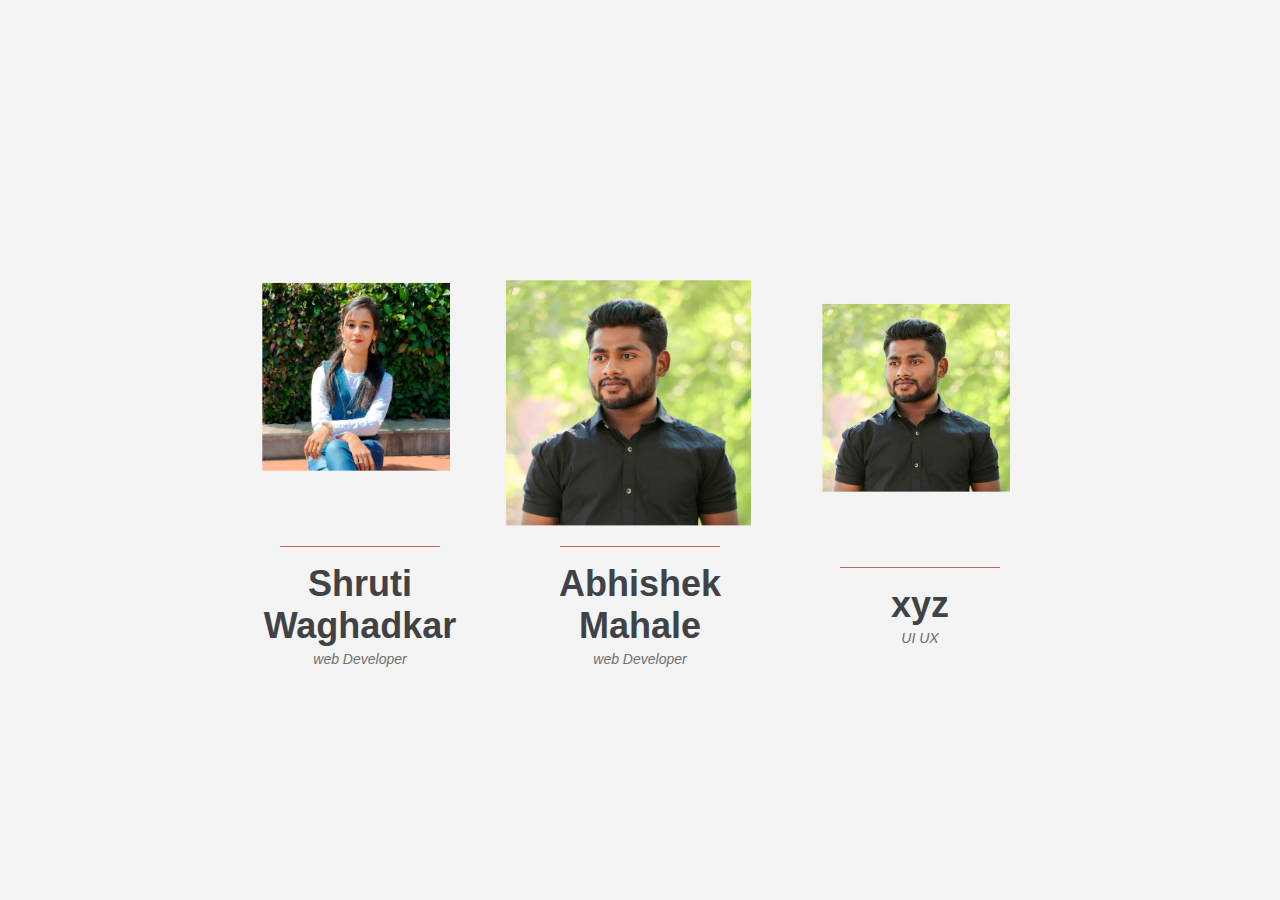
<file: about.html>
<!DOCTYPE html>
<html lang="en">
<head>
    <meta charset="UTF-8">
    <meta http-equiv="X-UA-Compatible" content="IE=edge">
    <meta name="viewport" content="width=device-width, initial-scale=1.0">
    <title>Document</title>
    <link rel="stylesheet" href="public/css/about.css">
</head>

<body> 
    <div class="person">
        <div class="container">
          <div class="container-inner">
            
            <img
              class="img img1"
              src="./public/images/developers/shruti.jpg"
            />
          </div>
        </div>
        <div class="divider"></div>
        <div class="name">Shruti Waghadkar</div>
        <div class="title">web Developer</div>
      </div>
      <div class="person">
        <div class="container">
          <div class="container-inner">
           
            <img
              class="img img2"
              src="./public/images/developers/abhi.jpg"
            />
          </div>
        </div>
        <div class="divider"></div>
        <div class="name">Abhishek Mahale</div>
        <div class="title">web Developer</div>
      </div>
      <div class="person">
        <div class="container">
          <div class="container-inner">
            
            <img
              class="img img3"
              src="./public/images/developers/abhi.jpg"
            />
          </div>
        </div>
        <div class="divider"></div>
        <div class="name">xyz</div>
        <div class="title">UI UX</div>
      </div>
</body>
</html>
</file>
<file: public/css/about.css>
@import url("https://fonts.googleapis.com/css2?family=Merriweather:wght@900&family=Sumana:wght@700&display=swap");
body {
  align-items: center;
  background-color: #f2f4f5;
  display: flex;
  font-family: "Merriweather", serif;
  flex-wrap: wrap;
  justify-content: center;
  height: 100vh;
  margin: 0;
}
.person {
  align-items: center;
  display: flex;
  flex-direction: column;
  width: 280px;
}
.container {
  border-radius: 50%;
  height: 312px;
  -webkit-tap-highlight-color: transparent;
  transform: scale(0.48);
  transition: transform 250ms cubic-bezier(0.4, 0, 0.2, 1);
  width: 400px;
}

.container:hover {
  transform: scale(0.54);
}
.container-inner {
  
  position: relative;
  transform-origin: 50%;
  top: -200px;
}

.img {
  pointer-events: none;
  position: relative;
  transform: translateY(20px) scale(1.15);
  transform-origin: 50% bottom;
  transition: transform 300ms cubic-bezier(0.4, 0, 0.2, 1);
}
.container:hover .img {
  transform: translateY(0) scale(1.2);
}
.img1 {
  left: 22px;
  top: 164px;
  width: 340px;
}
.img2 {
  left: -46px;
  top: 174px;
  width: 444px;
}
.img3 {
  left: 22px;
  top: 164px;
  width: 340px;
}
.divider {
  background-color: #ca6060;
  height: 1px;
  width: 160px;
}
.name {
  color: #404245;
  font-size: 36px;
  font-weight: 600;
  margin-top: 16px;
  text-align: center;
}
.title {
  color: #6e6e6e;
  font-family: arial;
  font-size: 14px;
  font-style: italic;
  margin-top: 4px;
}

/* header */


body {
  margin: 0;
  font-family: Helvetica, sans-serif;
  background-color: #f4f4f4;
}

a {
  color: #000;
}

/* header */

.header {
  background-color: #fff;
  box-shadow: 1px 1px 4px 0 rgba(0,0,0,.1);
  position: fixed;
  width: 100%;
  z-index: 3;
  margin-top: -800px;
}

.header ul {
  margin: 0;
  padding: 0;
  list-style: none;
  overflow: hidden;
  background-color: #fff;
}

.header li a {
  display: block;
  padding: 20px 20px;
  border-right: 1px solid #f4f4f4;
  text-decoration: none;
}

.header li a:hover,
.header .menu-btn:hover {
  background-color: #f4f4f4;
}

.header .logo {
  display: block;
  float: left;
  font-size: 2em;
  padding: 10px 20px;
  text-decoration: none;
}

/* menu */

.header .menu {
  clear: both;
  max-height: 0;
  transition: max-height .2s ease-out;
}

/* menu icon */

.header .menu-icon {
  cursor: pointer;
  display: inline-block;
  float: right;
  padding: 28px 20px;
  position: relative;
  user-select: none;
}

.header .menu-icon .navicon {
  background: #333;
  display: block;
  height: 2px;
  position: relative;
  transition: background .2s ease-out;
  width: 18px;
}

.header .menu-icon .navicon:before,
.header .menu-icon .navicon:after {
  background: #333;
  content: '';
  display: block;
  height: 100%;
  position: absolute;
  transition: all .2s ease-out;
  width: 100%;
}

.header .menu-icon .navicon:before {
  top: 5px;
}

.header .menu-icon .navicon:after {
  top: -5px;
}

/* menu btn */

.header .menu-btn {
  display: none;
}

.header .menu-btn:checked ~ .menu {
  max-height: 240px;
}

.header .menu-btn:checked ~ .menu-icon .navicon {
  background: transparent;
}

.header .menu-btn:checked ~ .menu-icon .navicon:before {
  transform: rotate(-45deg);
}

.header .menu-btn:checked ~ .menu-icon .navicon:after {
  transform: rotate(45deg);
}

.header .menu-btn:checked ~ .menu-icon:not(.steps) .navicon:before,
.header .menu-btn:checked ~ .menu-icon:not(.steps) .navicon:after {
  top: 0;
}

/* 48em = 768px */

@media (min-width: 48em) {
  .header li {
    float: left;
  }
  .header li a {
    padding: 20px 30px;
  }
  .header .menu {
    clear: none;
    float: right;
    max-height: none;
  }
  .header .menu-icon {
    display: none;
  }
}

/*  End header */
</file>
